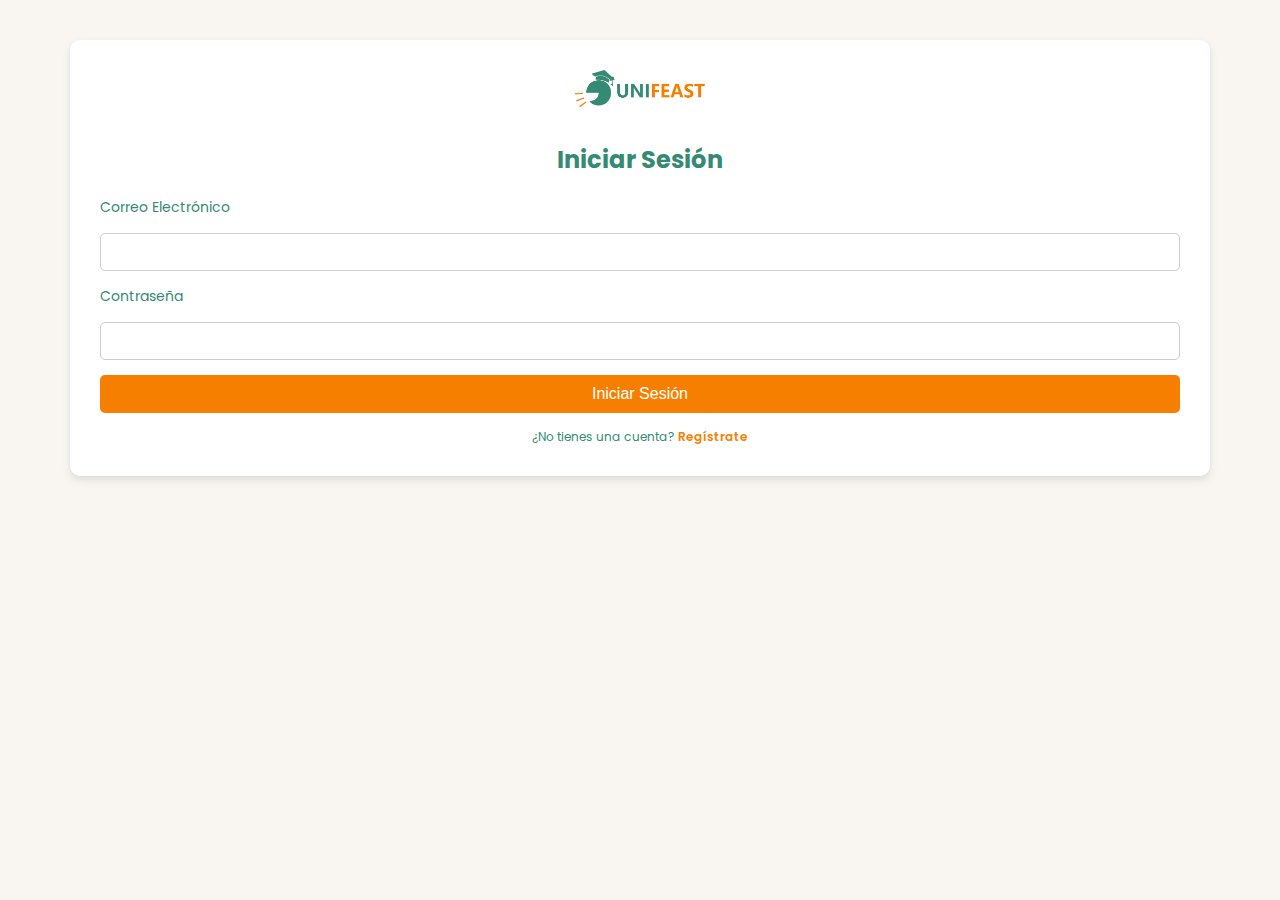
<file: iniciosesion.html>
<!DOCTYPE html>
<html lang="en">

<head>
    <meta charset="UTF-8">
    <meta name="viewport" content="width=device-width, initial-scale=1.0">
    <title>Inicio de Sesión</title>
    <link rel="stylesheet" href="styles/style.css">
    <link rel="stylesheet" href="https://cdnjs.cloudflare.com/ajax/libs/font-awesome/5.15.3/css/all.min.css">
</head>

<body>
    <div class="container-register">
        <div class="login-container">
            
            <div class="container-logo-login">
                <a href="index.html"><img src="img/UNIFEAST SIN COMEDOR.png" alt="" /></a>
            </div>

            <h2 class="login-title">Iniciar Sesión</h2>
            <form class="login-form">
                <label for="email">Correo Electrónico</label>
                <input type="email" id="email" name="email" required>

                <label for="password">Contraseña</label>
                <input type="password" id="password" name="password" required>

                <button type="submit" class="btn-login">Iniciar Sesión</button>
            </form>
            <p class="register-text">¿No tienes una cuenta? <a href="registro.html" class="btn-register">Regístrate</a>
            </p>
        </div>
    </div>
</body>

</html>
</file>
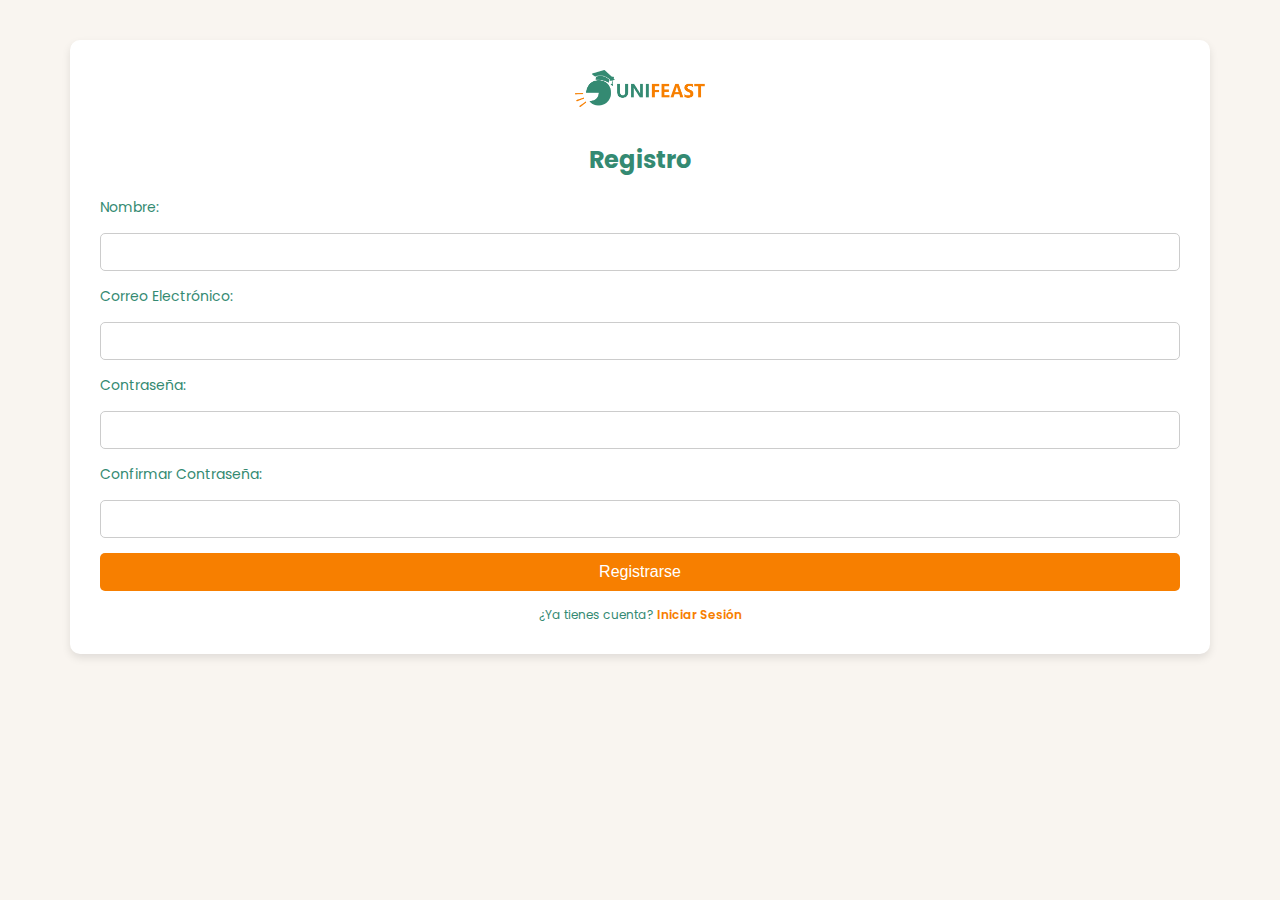
<file: registro.html>
<!DOCTYPE html>
<html>
<head>
    <title>Registro</title>
    <link rel="stylesheet" href="styles/style.css"> 
</head>
<body>
    <div class="container-register"> 
        <div class="login-container">

            <div class="container-logo-login">
                <a href="index.html"><img src="img/UNIFEAST SIN COMEDOR.png" alt="" /></a>
            </div>

            <h2 class="login-title">Registro</h2>

            <form class="login-form">
                <label for="nombre">Nombre:</label>
                <input type="text" id="nombre" name="nombre" required>

                <label for="email">Correo Electrónico:</label>
                <input type="email" id="email" name="email" required>

                <label for="contrasena">Contraseña:</label>
                <input type="password" id="contrasena" name="contrasena" required>

                <label for="confirmar-contrasena">Confirmar Contraseña:</label>
                <input type="password" id="confirmar-contrasena" name="confirmar-contrasena" required>

                <button type="submit" class="btn-login">Registrarse</button>
            </form>

            <p class="register-text">¿Ya tienes cuenta? <a href="iniciosesion.html" class="btn-register">Iniciar Sesión</a></p>
        </div>
    </div>
</body>
</html>
</file>
<file: styles/style.css>
@import url('https://fonts.googleapis.com/css2?family=Poppins:ital,wght@0,300;0,400;0,500;0,600;0,700;0,800;0,900;1,100;1,200;1,300;1,400;1,500;1,600;1,700;1,800;1,900&display=swap');

:root {
  --primary-color: #f77f00;
  --background-color: #f9f5f0;
  --dark-color: #151515;
}

html {
  font-size: 62.5%;
  font-family: 'Poppins', sans-serif;
  background-color: #f9f5f0;
}

.titulos {
  text-align: center;
  font-size: 3rem;
  margin-top: 5rem;
  color: #348a72;
  margin-bottom: 2rem;
}

* {
  margin: 0;
  padding: 0;
  box-sizing: border-box;
}

/* Utilidades de la pagina */
.container {
  max-width: 120rem;
  margin: 0 auto;
}

/* Header UniFeast */
.container-hero {
  background-color: var(--background-color);
}

.hero {
  display: flex;
  justify-content: space-between;
  align-items: center;
  padding: 2rem 0;
}

.customer-support {
  display: flex;
  align-items: center;
  gap: 2rem;
  color: #348a72;
}

.customer-support i {
  font-size: 3.3rem;
  animation: bounce 2s infinite;
}

@keyframes bounce {
  0%, 100% {
    transform: translateY(0);
  }
  50% {
    transform: translateY(-10px);
  }
}

.content-customer-support {
  display: flex;
  flex-direction: column;
}

.container-logo {
  display: flex;
  align-items: center;
  gap: 0.5rem;
}

.container-logo img {
  width: 20rem;
}

.container-user {
  display: flex;
  gap: 1rem;
  cursor: pointer;
}

.container-user .fa-user,
.container-user .fa-basket-shopping {
  font-size: 3rem;
  color: var(--primary-color);
  transition: transform 0.3s ease;
}

.container-user .fa-user:hover,
.container-user .fa-basket-shopping:hover {
  transform: scale(1.1);
}

.content-shopping-cart {
  display: flex;
  flex-direction: column;
}


.container-navbar {
  background-color: var(--primary-color);
}

/* Navegador y barra de busqueda hedaer */
.navbar {
  display: flex;
  justify-content: space-between;
  align-items: center;
  padding: 1rem 0;
}

.navbar .fa-bars {
  display: none;
}

.menu {
  display: flex;
  gap: 2rem;
}

.menu li {
  list-style: none;
}

.menu a {
  text-decoration: none;
  font-size: 1.3rem;
  color: var(--dark-color);
  font-weight: 600;
  text-transform: uppercase;
  position: relative;
  transition: color 0.3s ease;
}

.menu a::after {
  content: '';
  width: 1.5rem;
  height: 1px;
  background-color: white;
  position: absolute;
  bottom: -3px;
  left: 50%;
  transform: translate(-50%, 50%);
  opacity: 0;
  transition: all 0.3s ease;
}

.menu a:hover::after {
  opacity: 1;
}

.menu a:hover {
  color: white;
}

.search-form {
  position: relative;
  display: flex;
  align-items: center;
  border: 2px solid white;
  border-radius: 1rem;
  background-color: white;
  height: 4.4rem;
  overflow: hidden;
  transition: box-shadow 0.3s ease;
}

.search-form:hover {
  box-shadow: 0 4px 8px rgba(0, 0, 0, 0.1);
}

.search-form input {
  outline: none;
  font-family: inherit;
  border: none;
  font-size: 1.4rem;
  padding: 0 2rem;
  cursor: pointer;
}

.search-form input::-webkit-search-cancel-button {
  appearance: none;
}

.search-form .btn-search {
  border: none;
  background-color: #348a72;
  display: flex;
  align-items: center;
  justify-content: center;
  height: 100%;
  padding: 1rem;
  transition: background-color 0.3s ease;
}

.btn-search {
  font-size: 2rem;
  color: white;
}

.btn-search:hover {
  background-color: #2c6b56;
}

/* Bienvenida de unifeast */
.main-content {
  background-color: var(--background-color);
}

.welcom {
  background-image: linear-gradient(100deg, #000000, #00000020), url(/img/street-cafe-4472312_1280.jpg);
  height: 60rem;
  background-size: cover;
  background-position: center;
  animation: fadeIn 1.5s ease-in-out;
}

@keyframes fadeIn {
  0% {
    opacity: 0;
  }
  100% {
    opacity: 1;
  }
}

.contet-welcom {
  max-width: 90rem;
  margin: 0 auto;
  padding: 25rem 0; 
  animation: slideIn 1s ease-out;
}

@keyframes slideIn {
  0% {
    transform: translateY(30px);
    opacity: 0;
  }
  100% {
    transform: translateY(0);
    opacity: 1;
  }
}

.contet-welcom p {
  color: #f77f00;
  font-size: 2rem;
  margin-bottom: 1rem;
  font-weight: 500;
}

.contet-welcom h2 {
  color: #348a72;
  font-size: 3.5rem;
  font-weight: 500;
  line-height: 1.2;
}

.contet-welcom a {
  margin-top: 2rem;
  text-decoration: none;
  color: #fff;
  background-color: var(--primary-color);
  display: inline-block;
  padding: 1rem 3rem;
  text-transform: uppercase;
  border-radius: 3rem;
  font-size: 1.2rem;
  transition: background-color 0.3s ease;
}

.contet-welcom a:hover {
  background-color: #d66f00;
}

/* Aqui comienza el carrusel de las cafeterías */
.slide-content p {
  margin-top: 1rem;
  font-size: 2rem;
  text-align: center;
  animation: fadeInUp 0.6s ease-out;
}

@keyframes fadeInUp {
  0% {
    transform: translateY(20px);
    opacity: 0;
  }
  100% {
    transform: translateY(0);
    opacity: 1;
  }
}

.slide-content h2 {
  font-size: 5rem;
  text-align: center;
  animation: fadeInUp 0.6s ease-out;
}

.slide-content a {
  margin-top: 2rem;
  text-decoration: none;
  color: #fff;
  background-color: var(--primary-color);
  display: inline-block;
  padding: 1rem 3rem;
  text-transform: uppercase;
  border-radius: 3rem;
  font-size: 1.2rem;
  transition: background-color 0.3s ease;
  animation: fadeInUp 0.6s ease-out;
}

.slide-content a:hover {
  background-color: #d66f00;
}

#slider {
  margin: 0 auto;
  width: 1250px;
  max-width: 100%;
  text-align: center;
}

#slider input[type=radio] {
  display: none;
}

#slider label {
  cursor: pointer;
  text-decoration: none;
}

#slides {
  padding: 10px;
  border: 3px solid #ccc;
  background: #fff;
  position: relative;
  z-index: 1;
  overflow: hidden;
}

#overflow {
  width: 100%;
  overflow: hidden;
}

#slide1:checked ~ #slides .inner {
  margin-left: 0;
}

#slide2:checked ~ #slides .inner {
  margin-left: -100%;
}

#slide3:checked ~ #slides .inner {
  margin-left: -200%;
}

#slide4:checked ~ #slides .inner {
  margin-left: -300%;
}

#slides .inner {
  transition: margin-left 800ms cubic-bezier(0.770, 0.000, 0.175, 1.000);
  width: 400%;
  height: 450px;
  display: flex;
}

#slides .slide {
  width: 25%;
  display: flex;
  justify-content: center;
  align-items: center;
  height: 100%;
  color: #f2f1f1;
  border-radius: 0.5rem;
  flex-shrink: 0;
}

#slides .slide_1,
#slides .slide_2,
#slides .slide_3,
#slides .slide_4 {
  background-image: url(/img/street-cafe-4472312_1280.jpg);
  background-size: cover;
  transition: transform 0.5s ease;
}

#slides .slide:hover {
  transform: scale(1.05);
}

#controls {
  margin: -260px 0 0 0;
  width: 100%;
  height: 50px;
  z-index: 3;
  position: relative;
}

#controls label {
  transition: all 0.3s ease-in-out;
  display: none;
  width: 50px;
  height: 50px;
  opacity: 3;
}

#controls label:hover {
  opacity: 1;
  filter: brightness(25%);
}

/* Modificar las flechas del carrusel */
#slide1:checked ~ #controls label:nth-child(2),
#slide2:checked ~ #controls label:nth-child(3),
#slide3:checked ~ #controls label:nth-child(4),
#slide4:checked ~ #controls label:nth-child(1) {
  background: url(/img/angulo-derecho.png) no-repeat;
  background-size: 2rem;
  float: right;
  margin: 0 10px 0 0;
  display: block;
}

#slide1:checked ~ #controls label:nth-last-child(1),
#slide2:checked ~ #controls label:nth-last-child(4),
#slide3:checked ~ #controls label:nth-last-child(3),
#slide4:checked ~ #controls label:nth-last-child(2) {
  background: url(/img/angulo-izquierdo.png) no-repeat;
  background-size: 2rem;
  float: left;
  margin: 0 0 0 25px;
  display: block;
}

#bullets {
  margin: 215px 0 0;
  text-align: center;
}

#bullets label {
  display: inline-block;
  width: 10px;
  height: 10px;
  border-radius: 100%;
  background-color: #348a72;
  margin: 0 10px;
  transition: background-color 0.3s ease;
}

#slide1:checked ~ #bullets label:nth-child(1),
#slide2:checked ~ #bullets label:nth-child(2),
#slide3:checked ~ #bullets label:nth-child(3),
#slide4:checked ~ #bullets label:nth-child(4) {
  background-color: #f77f00;
}

@media screen and (max-width: 900px) {
  #slide1:checked ~ #controls label:nth-child(2),
  #slide2:checked ~ #controls label:nth-child(3),
  #slide3:checked ~ #controls label:nth-child(4),
  #slide4:checked ~ #controls label:nth-child(1),
  #slide1:checked ~ #controls label:nth-last-child(2),
  #slide2:checked ~ #controls label:nth-last-child(3),
  #slide3:checked ~ #controls label:nth-last-child(4),
  #slide4:checked ~ #controls label:nth-last-child(1) {
    margin: 0;
  }

  #slides {
    max-width: calc(100% - 140px);
    margin: 0 auto;
  }
}

/* Seccion de como se usa unifeast */
.titulos {
  text-align: center;
  font-size: 3rem;
  margin-top: 5rem;
  color: #348a72;
}

.conjunto-pasos {
  display: grid;
  grid-template-columns: repeat(3, 1fr);
  gap: 7rem;
  margin-right: 8rem;
  margin-left: 8rem;
}

.pasos img {
  width: 250px; /* Tamaño fijo más pequeño para las imágenes */
  height: auto; /* Altura automática para mantener la proporción */
  border-radius: 1rem;
  transition: transform 0.3s ease;
}

.pasos img:hover {
  transform: scale(1.05);
}


.pasos {
  text-align: center;
  margin-bottom: 3rem;
  background-color: #f77f00;
  padding: 15px;
  align-items: center;
  border-radius: 1rem;
}

.pasos h3 {
  text-transform: uppercase;
  font-weight: 600;
  font-size: 1.5rem;
  color: white;
  padding-bottom: 1rem;
}

.pasos p {
  font-weight: 500;
  font-size: 1.2rem;
  color: white;
}

/* Trayectoria */
.trayec {
  display: flex;
  align-items: center;
  margin-bottom: 3rem;
}

.titulo-trayectoria {
  font-size: 3rem;
  margin-top: 5rem;
  color: #348a72;
}

.trayectoria-cont {
  font-weight: 500;
  font-size: 1.5rem;
  color: rgb(0, 0, 0);
}

.trayectoria-cont p {
  margin-right: 9rem;
  animation: slideIn 1s ease-out;
}

video {
  width: 40rem;
  margin-left: 5rem;
  border-radius: 1rem;
}

/* Conócenos */
.conjunto-creadores {
  display: flex;
  justify-content: space-around; /* Espacio entre los creadores */
  padding-bottom: 3rem;
}

.creador {
  text-align: center;
  align-items: center;
  border-radius: 1rem;
  margin: 0 1rem; 
}

.creador img {
  width: 200px; 
  height: 200px;
  border-radius: 50%;
  transition: transform 0.3s ease, border 0.3s ease;
  object-fit: cover;
  border: 5px solid transparent; 
}

.creador img:hover {
  transform: scale(1.1);
  border: 5px solid #348a72; 
}

.creador h3 {
  text-transform: uppercase;
  font-weight: 600;
  font-size: 1.5rem;
  color: #f77f00;
  padding-top: 1.5rem; 
}

/* Footer */
.footer {
  background-color: var(--primary-color);
}

.container-footer {
  display: flex;
  flex-direction: column;
  gap: 4rem;
  padding: 3rem;
}

.menu-footer {
  display: grid;
  grid-template-columns: repeat(3, 1fr);
  justify-items: center;
}

.title-footer {
  font-weight: 600;
  font-size: 1.6rem;
  text-transform: uppercase;
}

.contact-info a{
  text-decoration: none;
  color: #fff;
}

.contact-info,
.information,
.my-account,
.newsletter {
  display: flex;
  flex-direction: column;
  gap: 2rem;
}

.contact-info ul,
.information ul,
.my-account ul {
  display: flex;
  flex-direction: column;
  gap: 1rem;
}

.contact-info ul li,
.information ul li,
.my-account ul li {
  list-style: none;
  color: #fff;
  font-size: 1.4rem;
  font-weight: 300;
}

.information ul li a,
.my-account ul li a {
  text-decoration: none;
  color: #fff;
  font-weight: 300;
  transition: color 0.3s ease;
}

.information ul li a:hover,
.my-account ul li a:hover {
  color: var(--dark-color);
}

.social-icons {
  display: flex;
  gap: 1.5rem;
}

.social-icons span {
  border-radius: 50%;
  width: 3rem;
  height: 3rem;
  display: flex;
  align-items: center;
  justify-content: center;
}

.social-icons span i {
  color: #fff;
  font-size: 1.2rem;
}

.facebook {
  background-color: #348a72;
}

.twitter {
  background-color: #348a72;
}

.instagram {
  background-color: #348a72;
}

.social-icons span:hover {
  transform: scale(1.1);
  transition: transform 0.3s ease;
}

.copyright {
  text-align: center; 
  padding-top: 2rem; 
}

.copyright p {
  font-weight: 400; 
  font-size: 1.6rem; 
}

/*Cafeterias menus*/

.conjunto-productos {
  display: grid;
  grid-template-columns: repeat(4, 0.5fr);
  gap: 7rem;
  margin-bottom: 7rem;
  text-align: center;
  padding-top: 3rem;
}

.producto h3 {
  font-weight: 600;
  font-size: 1.5rem;
  color: #ffffff;
  padding-bottom: 1rem;
  text-align: center;
  padding-top: 1rem;
}

.producto img {
  width: 90%; 
  height: 160px; 
  object-fit: cover; 
  border-radius: 1rem;
  transition: transform 0.3s ease;
}

.producto img:hover {
  transform: scale(1.05);
}

.btn-product {
  text-decoration: none;
  color: #fff;
  background-color: var(--primary-color);
  display: inline-block;
  padding: 1rem 1.3rem;
  border-radius: 3rem;
  font-size: 1rem;
  transition: background-color 0.3s ease;
}

.btn-product:hover {
  background-color: #d66f00;
}

.producto{
  padding: 1rem 0.5rem;
  background-color: #348a72;
  border-radius: 1rem;
}

/*Prodcuto interfaz*/

.conjunto-producto {
  display: flex;
  flex-wrap: wrap;
  gap: 7rem;
  padding: 4rem 0;
}

.text-produc {
  flex: 1;
}

.text-produc h2 {
  font-size: 2.5rem;
  color: #348a72;
}

.text-produc h3 {
  font-size: 2rem;
  color: #f77f00;
}

.text-produc h2, .text-produc h3 {
  padding-top: .5rem;
  padding-bottom: .5rem;
}

.text-produc p {
  margin-bottom: 1rem;
  font-size: 1.5rem;
}

.img-produc {
  flex: 1;
  display: flex;
  justify-content: center;
  align-items: center;
}

.img-produc img {
  max-width: 100%;
  border-radius: 1rem;
}

.proceso-produc {
  flex: 1;
  text-align: left;
}

.proceso-produc h3 {
  font-weight: 600;
  font-size: 2rem;
  color: #000000;
  margin-bottom: .5rem;
}

.proceso-produc p {
  font-weight: 500;
  font-size: 1.5rem;
  color: #000000;
  margin-bottom: .5rem;
}

.proceso-produc textarea {
  width: 100%;
  padding: 0.5rem;
  margin-bottom: 1rem;
  border: 2px solid #348a72;
  border-radius: 0.25rem;
}

.proceso-produc button {
  text-decoration: none;
  color: #fff;
  background-color: var(--primary-color);
  display: inline-block;
  padding: 1rem 2rem;
  text-transform: uppercase;
  border: none;
  border-radius: 3rem;
  font-size: 1.2rem;
  transition: background-color 0.3s ease;
}

.proceso-produc button:hover {
  background-color: #d66f00;
}

.text-produc i{
  font-size: 4rem;
  color: #348a72;
  transition: color 0.3s ease;
  transform: rotate(180deg);
}

.text-produc i:hover{
  color: #2c6b56;
}

/*Mochila html*/

.mochila-container {
  max-width: 1200px;
  margin: 0 auto;
  padding: 20px;
}

.products-mochila {
  display: flex;
  flex-wrap: wrap;
  justify-content: space-between;
  padding-top: 2rem;
}

.product-item {
  display: flex;
  background-color: #ffffff;
  border-radius: 0.5rem;
  margin-bottom: 20px;
  padding: 10px;
  width: 48%;
}

.product-item img {
  max-width: 120px;
  margin-right: 10px;
  border-radius: .5rem;
}

.product-info h3 {
  margin: 0;
  font-size: 2rem;
}

.product-info p {
  margin: 5px 0;
  font-size: 1.5rem;
}

.product-item button {
  text-decoration: none;
  color: #fff;
  background-color: var(--primary-color);
  display: inline-block;
  padding: .5rem;
  border: none;
  border-radius: 3rem;
  font-size: 1.2rem;
  transition: background-color 0.3s ease;
  cursor: pointer;
  text-transform: uppercase;
}
.product-item button:hover {
  background-color: #d66f00;
}

.summary, .suggestions {
  padding: 20px;
  width: 48%;
  background-color: #ffffff;
  
}

.suggestions {
  border-top: 1px solid #ddd;
}

.summary h3{
  font-size: 2rem;
}

.summary h4{
  font-size: 1.5rem;
  padding-top: .5rem;
}

.summary {
  text-align: left;
}

.suggestions .suggestion-item {
  display: flex;
  align-items: center;
  margin-bottom: 10px;
  
}

.suggestions .suggestion-item img {
  max-width: 50px;
  margin-right: 10px;
}

.summary button {
  text-decoration: none;
  color: #fff;
  background-color: var(--primary-color);
  display: inline-block;
  padding: .5rem;
  border: none;
  border-radius: 3rem;
  font-size: 1.2rem;
  transition: background-color 0.3s ease;
  cursor: pointer;
  text-transform: uppercase;
}
.summary button:hover {
  background-color: #d66f00;
}

.suggestions h3{
  font-size: 1.8rem;
  padding-bottom: 2rem;
}

.suggestion-item p{
  font-size: 1.3rem;
  padding-bottom: 0.9rem;
}

/*Enlaces Footer Estilo*/
.text-aviso{
  text-align: center;
  padding-bottom: 3rem;
}

.text-aviso h1 {
  color: #333;
  border-bottom: 1px solid #ccc;
  padding-bottom: 1rem;
  font-size: 4rem;
}

.text-aviso h2 {
  color: #555;
  margin-top: 2rem;
  font-size: 2rem;
}

.text-aviso p {
  color: #666;
  font-size: 1.5rem;
}

.text-aviso li {
  font-size: 1.5rem;
  margin-top: 1rem;
  list-style-type: none;
}

.text-aviso a{
  text-decoration: none;
  color: #fff;
  background-color: #000000;
  display: inline-block;
  padding: .5rem;
  border: none;
  border-radius: 3rem;
  font-size: 1.2rem;
  transition: background-color 0.3s ease;
  cursor: pointer;
  text-transform: uppercase;
  margin-top: 2rem;
}

.enviar-texto{
  text-decoration: none;
  color: #fff;
  background-color: #000000;
  display: inline-block;
  padding: .5rem;
  border: none;
  border-radius: 3rem;
  font-size: 1.2rem;
  transition: background-color 0.3s ease;
  cursor: pointer;
  text-transform: uppercase;
}

.text-aviso a:hover {
  background-color: #31302f;
}

.text-aviso label{
  color: #666;
}

.aviso-de-priv{
  color: #333;
  border-bottom: 1px solid #ccc;
  padding-bottom: 1rem;
  font-size: 2rem;
}

.aviso-priv ul ul {
  margin-left: 2rem;
}

.aviso-priv li {
  margin: 1rem 0;
  font-size: 1.5rem;
}

.aviso-priv a {
  text-decoration: none;
  color: #666;
  transition: color 0.3s ease;
}

.aviso-priv a:hover {
  color: #31302f;
}


.regresar{
  text-decoration: none;
  color: #fff;
  background-color: #000000;
  display: inline-block;
  padding: .5rem;
  border: none;
  border-radius: 3rem;
  font-size: 1.2rem;
  transition: background-color 0.3s ease;
  cursor: pointer;
  text-transform: uppercase;
  margin-bottom: 2rem;
  margin-top: 1rem;
}

.regresar:hover {
    background-color: #31302f;
}

/* Media queries para hacer la página responsiva */
@media (max-width: 768px) {
  .navbar ul {
      flex-direction: column;
      align-items: center;
  }

  .navbar li {
      margin: 10px 0;
  }

  .search-form {
      flex-direction: column;
      width: 100%;
  }

  .search-form input,
  .search-form button {
      width: 100%;
      margin: 5px 0;
  }

  .container-navbar {
      flex-direction: column;
      align-items: center;
  }

  .products-mochila,
  .conjunto-productos {
      display: flex;
      flex-direction: column;
  }

  .product-item,
  .producto {
      width: 100%;
      margin-bottom: 20px;
  }

  .conjunto-producto {
      display: flex;
      flex-direction: column;
  }

  .text-produc,
  .img-produc,
  .proceso-produc {
      width: 100%;
      margin-bottom: 20px;
  }
}

.container-register {
  max-width: 120rem;
  margin: 1rem auto;
  align-items: center;
  min-height: 100hv;
  padding: 3rem;
}

.login-container {
  background-color: white;
  padding: 3rem;
  border-radius: 1rem;
  box-shadow: 0 4px 8px rgba(0, 0, 0, 0.1);
  text-align: center;
  align-items: center;
  min-height: 100hv;
}

.login-title {
  font-size: 2.4rem;
  color: #348a72;
  margin-bottom: 2rem;
}

.login-form {
  display: flex;
  flex-direction: column;
  gap: 1.5rem;
}

.login-form label {
  font-size: 1.4rem;
  color: #348a72;
  text-align: left;
}

.login-form input {
  padding: 1rem;
  font-size: 1.4rem;
  border: 1px solid #ccc;
  border-radius: 0.5rem;
  outline: none;
  transition: border-color 0.3s ease;
}

.login-form input:focus {
  border-color: var(--primary-color);
}

.btn-login {
  background-color: var(--primary-color);
  color: white;
  padding: 1rem 0;
  border: none;
  border-radius: 0.5rem;
  font-size: 1.6rem;
  cursor: pointer;
  transition: background-color 0.3s ease;
}

.btn-login:hover {
  background-color: #d66f00;
}

.register-text {
  margin-top: 1.5rem;
  font-size: 1.2rem;
  color: #348a72;
}

.btn-register {
  color: var(--primary-color);
  text-decoration: none;
  font-weight: 600;
  transition: color 0.3s ease;
}

.btn-register:hover {
  color: #d66f00;
}

.container-logo-login {
  display: flex;
  align-items: center;
  gap: 0.5rem;
  justify-content: center;
  margin-bottom: 3rem;
}

.container-logo-login img {
  width: 13rem;
  justify-content: center;
}
</file>
